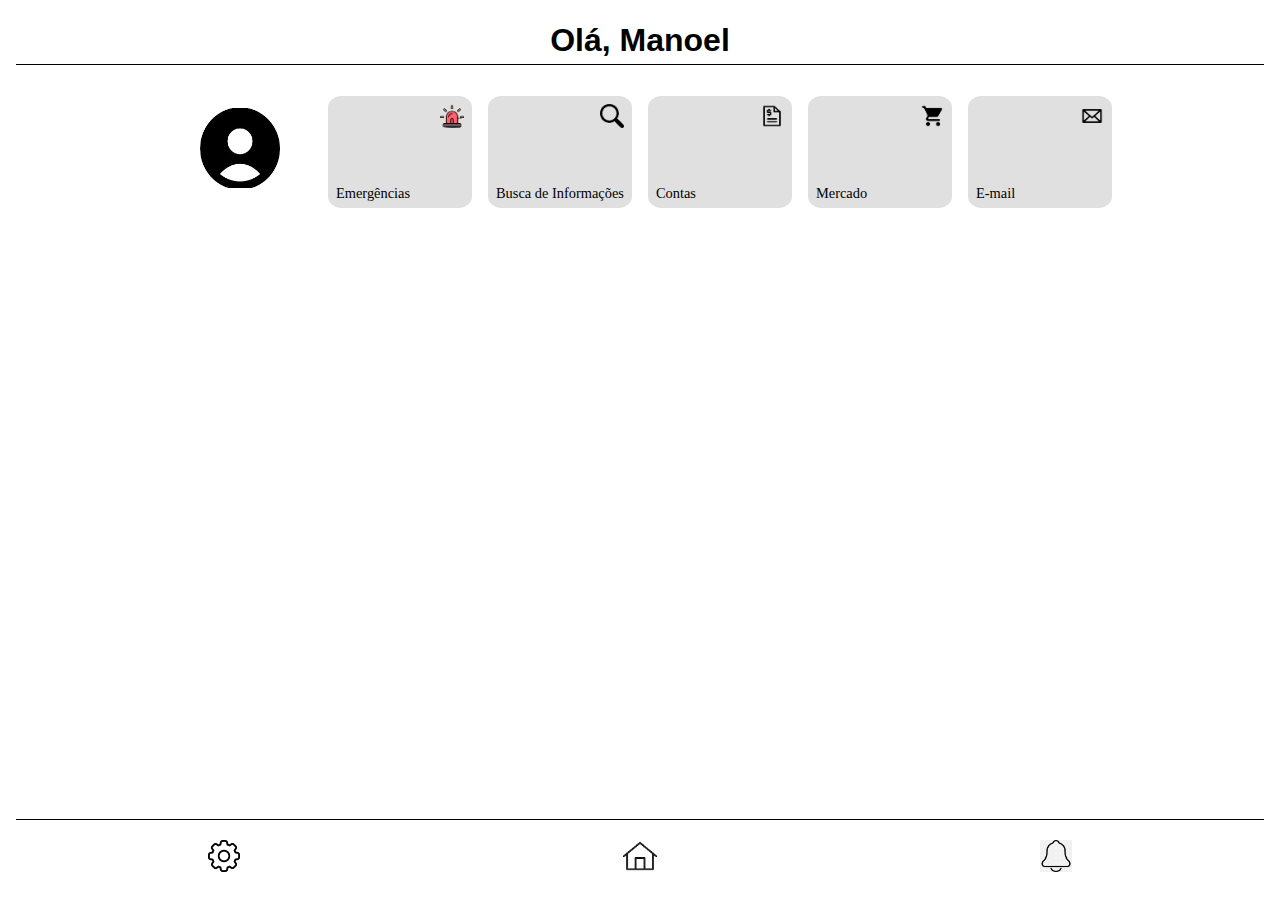
<file: index.html>
<!DOCTYPE html>
<html lang="pt-br">
<head>
    <meta charset="UTF-8">
    <meta name="viewport" content="width=device-width, initial-scale=1.0">
    <title>Ease</title>
    <link rel="stylesheet" href="css/reset.css">
    <link rel="stylesheet" href="css/index.css">
    <link rel="preconnect" href="https://fonts.googleapis.com">
    <link rel="preconnect" href="https://fonts.gstatic.com" crossorigin>
    <link href="https://fonts.googleapis.com/css2?family=Montserrat:wght@500&display=swap" rel="stylesheet">
    <link rel="preconnect" href="https://fonts.googleapis.com">
    <link rel="preconnect" href="https://fonts.gstatic.com" crossorigin>
    <link href="https://fonts.googleapis.com/css2?family=Kadwa&display=swap" rel="stylesheet">
<body>
    <header>
        <h1 class="titulo">Olá, Manoel</h1>
    </header>

    <main>
        <a href="perfil.html" class="perfil"> 
            <img src="/img/perfil-removebg-preview.png" alt="PERFIL">
        </a>
        <a href="emergencia.html" class="transporte-item2">
            <img src="/img/emergencia-removebg-preview.png" alt="Emergências" class="imga">
            <p class="txta">Emergências</p>
        </a>
        <a href="buscainfo.html" class="transporte-item">
            <img src="/img/lupa-removebg-preview.png" alt="Busca de informações com IA" class="imga">
            <p class="txta">Busca de Informações</p>
        </a>
        <a href="contas.html" class="transporte-item">
            <img src="img/contas-removebg-preview.png" alt="Como pagar minhas contas?" class="imga">
            <p class="txta">Contas</p>
        </a>
        <a href="mercado.html" class="transporte-item">
            <img src="/img/carrinho-removebg-preview.png" alt="Mercado" class="imga">
            <p class="txta">Mercado</p>
        </a>
        <a href="email.html" class="transporte-item">
            <img src="/img/email-removebg-preview.png" alt="E-mail" class="imga">
            <p class="txta">E-mail</p>
        </a>
    </main>

    <footer>
        <a href="config.html" class="foot">
            <img src="/img/ajustes.png" alt="Configurações" class="imgf">
        </a>
        <a href="index.html"  class="foot">
            <img src="/img/home-removebg-preview.png" alt="Home" class="home">
        </a>
        <a href="notificacao.html" class="foot">
            <img src="/img/notificacao.png" alt="Notificações" class="imgf">
        </a>
    </footer>
</body>
</html>
</file>
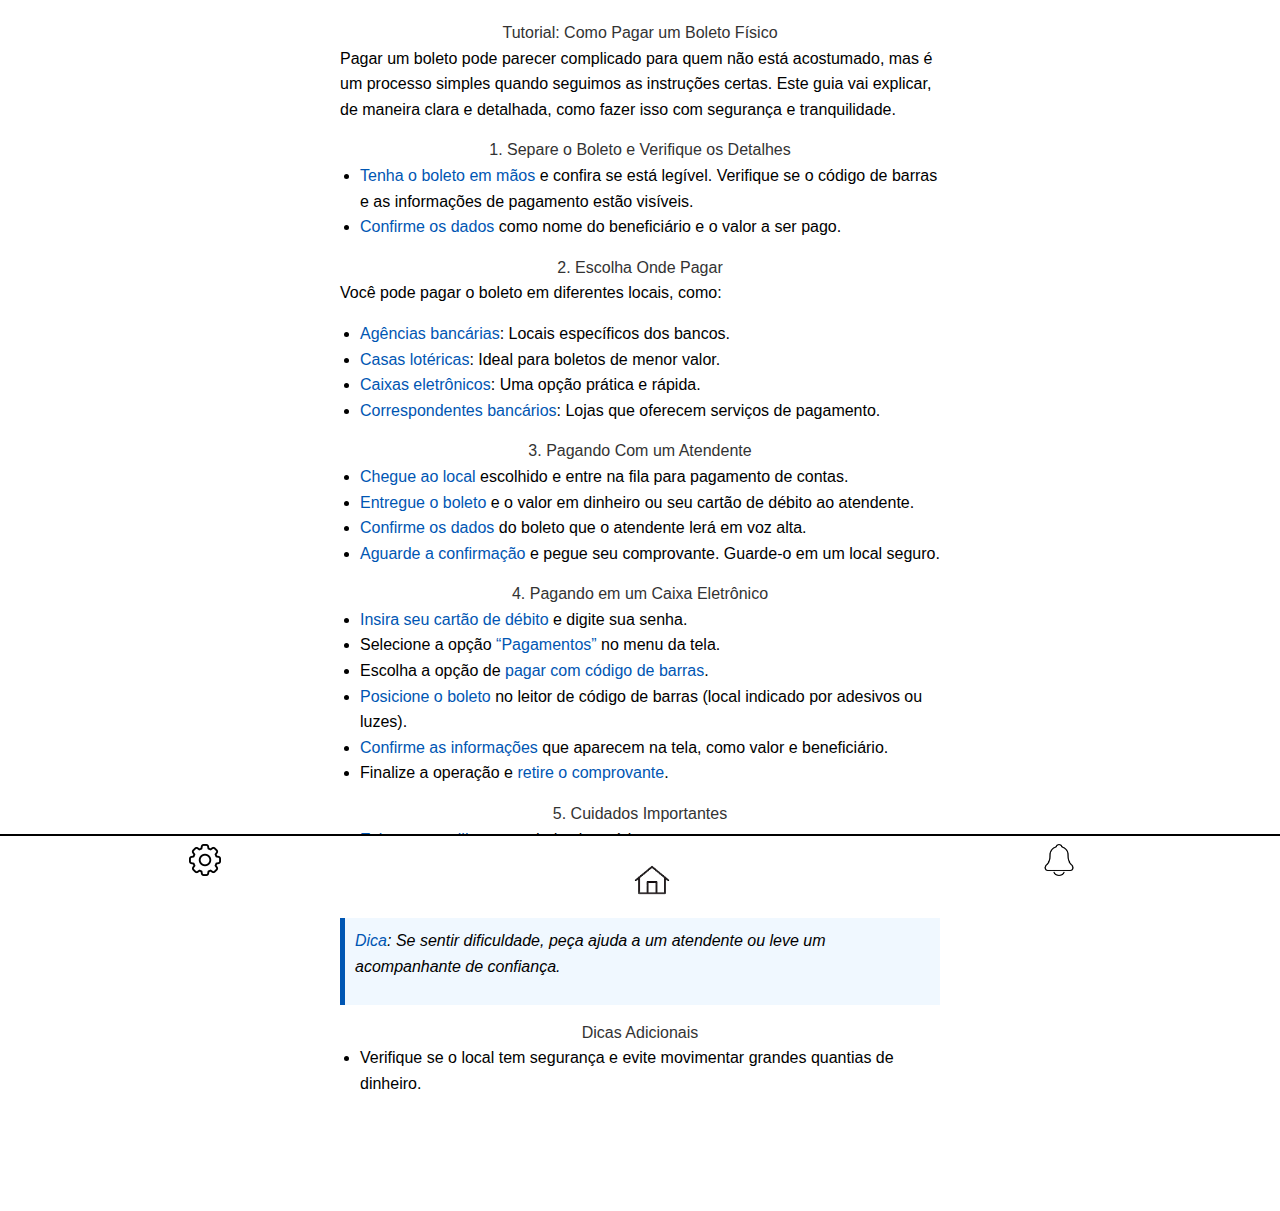
<file: boletofisicotxt.html>
<!DOCTYPE html>
<html lang="pt-br">
<head>
    <meta charset="UTF-8">
    <meta name="viewport" content="width=device-width, initial-scale=1.0">
    <title>Tutorial escrito - boleto físico</title>
    <link rel="preconnect" href="https://fonts.googleapis.com">
    <link rel="preconnect" href="https://fonts.gstatic.com" crossorigin>
    <link href="https://fonts.googleapis.com/css2?family=Montserrat:wght@500&display=swap" rel="stylesheet">
    <link href="https://fonts.googleapis.com/css2?family=Kadwa&display=swap" rel="stylesheet">
    <link rel="stylesheet" href="css/reset.css">
    <link rel="stylesheet" href="css/boleto.css">
</head>
<body>
    <header>
        <h1 class="titulo">Tutorial: Como Pagar um Boleto Físico</h1>
    </header>
    <div class="content">
        <p>Pagar um boleto pode parecer complicado para quem não está acostumado, mas é um processo simples quando seguimos as instruções certas. Este guia vai explicar, de maneira clara e detalhada, como fazer isso com segurança e tranquilidade.</p>

        <h2>1. Separe o Boleto e Verifique os Detalhes</h2>
        <ul>
            <li><strong>Tenha o boleto em mãos</strong> e confira se está legível. Verifique se o código de barras e as informações de pagamento estão visíveis.</li>
            <li><strong>Confirme os dados</strong> como nome do beneficiário e o valor a ser pago.</li>
        </ul>

        <h2>2. Escolha Onde Pagar</h2>
        <p>Você pode pagar o boleto em diferentes locais, como:</p>
        <ul>
            <li><strong>Agências bancárias</strong>: Locais específicos dos bancos.</li>
            <li><strong>Casas lotéricas</strong>: Ideal para boletos de menor valor.</li>
            <li><strong>Caixas eletrônicos</strong>: Uma opção prática e rápida.</li>
            <li><strong>Correspondentes bancários</strong>: Lojas que oferecem serviços de pagamento.</li>
        </ul>

        <h2>3. Pagando Com um Atendente</h2>
        <ul>
            <li><strong>Chegue ao local</strong> escolhido e entre na fila para pagamento de contas.</li>
            <li><strong>Entregue o boleto</strong> e o valor em dinheiro ou seu cartão de débito ao atendente.</li>
            <li><strong>Confirme os dados</strong> do boleto que o atendente lerá em voz alta.</li>
            <li><strong>Aguarde a confirmação</strong> e pegue seu comprovante. Guarde-o em um local seguro.</li>
        </ul>

        <h2>4. Pagando em um Caixa Eletrônico</h2>
        <ul>
            <li><strong>Insira seu cartão de débito</strong> e digite sua senha.</li>
            <li>Selecione a opção <strong>“Pagamentos”</strong> no menu da tela.</li>
            <li>Escolha a opção de <strong>pagar com código de barras</strong>.</li>
            <li><strong>Posicione o boleto</strong> no leitor de código de barras (local indicado por adesivos ou luzes).</li>
            <li><strong>Confirme as informações</strong> que aparecem na tela, como valor e beneficiário.</li>
            <li>Finalize a operação e <strong>retire o comprovante</strong>.</li>
        </ul>

        <h2>5. Cuidados Importantes</h2>
        <ul>
            <li><strong>Evite compartilhar</strong> seus dados bancários com outras pessoas.</li>
            <li><strong>Guarde sempre o comprovante</strong> de pagamento, caso precise comprovar futuramente.</li>
        </ul>

        <div class="dica">
            <p><strong>Dica</strong>: Se sentir dificuldade, peça ajuda a um atendente ou leve um acompanhante de confiança.</p>
        </div>

        <h2>Dicas Adicionais</h2>
        <ul>
            <li>Verifique se o local tem segurança e evite movimentar grandes quantias de dinheiro.</li>
        </ul>
    </div>

    <footer>
        <a href="config.html" class="foot">
            <img src="/img/ajustes.png" alt="Configurações" class="imgf">
        </a>
        <a href="index.html" class="foot">
            <img src="/img/home-removebg-preview.png" alt="Home" class="home">
        </a>
        <a href="notificacao.html" class="foot">
            <img src="img/notificacao-removebg-preview.png" alt="Notificações" class="imgf">
        </a>
    </footer>
</body>
</html>
</file>
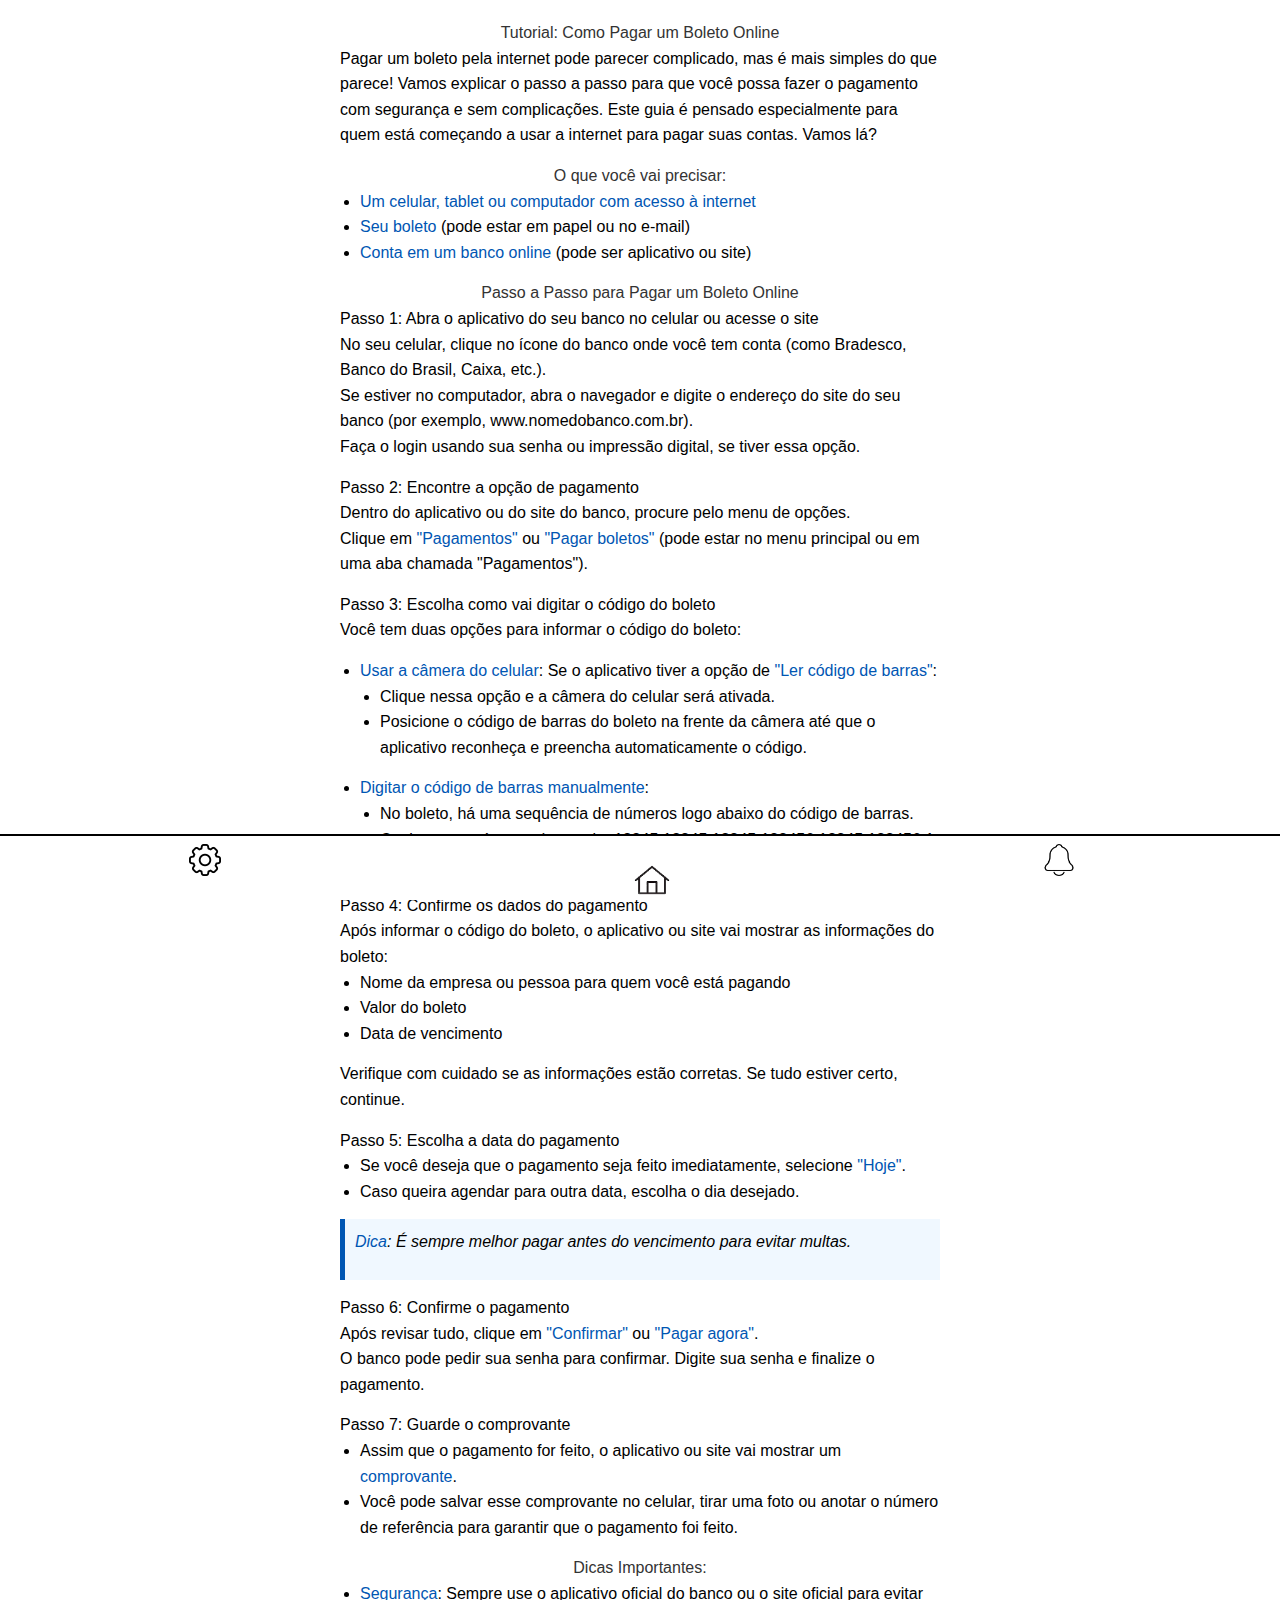
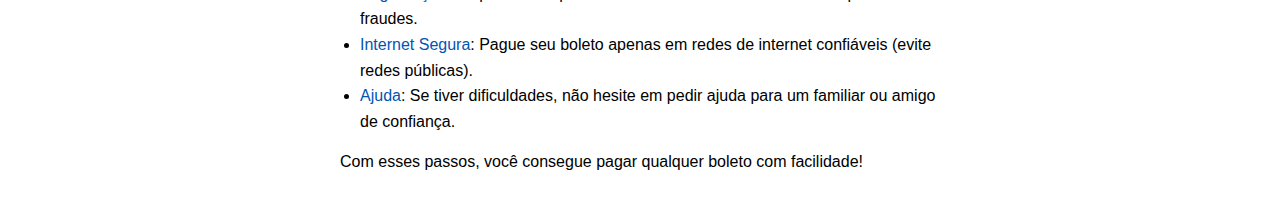
<file: boletoonlinetxt.html>
<!DOCTYPE html>
<html lang="pt-br">
<head>
    <meta charset="UTF-8">
    <meta name="viewport" content="width=device-width, initial-scale=1.0">
    <title>Tutorial escrito - boleto digital</title>
    <link rel="preconnect" href="https://fonts.googleapis.com">
    <link rel="preconnect" href="https://fonts.gstatic.com" crossorigin>
    <link href="https://fonts.googleapis.com/css2?family=Montserrat:wght@500&display=swap" rel="stylesheet">
    <link href="https://fonts.googleapis.com/css2?family=Kadwa&display=swap" rel="stylesheet">
    <link rel="stylesheet" href="css/reset.css">
    <link rel="stylesheet" href="css/boleto.css">
</head>
<body>
    <h1>Tutorial: Como Pagar um Boleto Online</h1>
    <p>Pagar um boleto pela internet pode parecer complicado, mas é mais simples do que parece! Vamos explicar o passo a passo para que você possa fazer o pagamento com segurança e sem complicações. Este guia é pensado especialmente para quem está começando a usar a internet para pagar suas contas. Vamos lá?</p>

    <h2>O que você vai precisar:</h2>
    <ul>
        <li><strong>Um celular, tablet ou computador com acesso à internet</strong></li>
        <li><strong>Seu boleto</strong> (pode estar em papel ou no e-mail)</li>
        <li><strong>Conta em um banco online</strong> (pode ser aplicativo ou site)</li>
    </ul>

    <h2>Passo a Passo para Pagar um Boleto Online</h2>

    <h3>Passo 1: Abra o aplicativo do seu banco no celular ou acesse o site</h3>
    <ol>
        <li>No seu celular, clique no ícone do banco onde você tem conta (como Bradesco, Banco do Brasil, Caixa, etc.).</li>
        <li>Se estiver no computador, abra o navegador e digite o endereço do site do seu banco (por exemplo, <em>www.nomedobanco.com.br</em>).</li>
        <li>Faça o login usando sua senha ou impressão digital, se tiver essa opção.</li>
    </ol>

    <h3>Passo 2: Encontre a opção de pagamento</h3>
    <ol>
        <li>Dentro do aplicativo ou do site do banco, procure pelo menu de opções.</li>
        <li>Clique em <strong>"Pagamentos"</strong> ou <strong>"Pagar boletos"</strong> (pode estar no menu principal ou em uma aba chamada "Pagamentos").</li>
    </ol>

    <h3>Passo 3: Escolha como vai digitar o código do boleto</h3>
    <p>Você tem duas opções para informar o código do boleto:</p>
    <ul>
        <li><strong>Usar a câmera do celular</strong>: Se o aplicativo tiver a opção de <strong>"Ler código de barras"</strong>:
            <ul>
                <li>Clique nessa opção e a câmera do celular será ativada.</li>
                <li>Posicione o código de barras do boleto na frente da câmera até que o aplicativo reconheça e preencha automaticamente o código.</li>
            </ul>
        </li>
        <li><strong>Digitar o código de barras manualmente</strong>:
            <ul>
                <li>No boleto, há uma sequência de números logo abaixo do código de barras.</li>
                <li>Copie esses números (exemplo: 12345.12345 12345.123456 12345.123456 1 23456789012345) e digite no aplicativo, exatamente como está no boleto.</li>
            </ul>
        </li>
    </ul>

    <h3>Passo 4: Confirme os dados do pagamento</h3>
    <ol>
        <li>Após informar o código do boleto, o aplicativo ou site vai mostrar as informações do boleto:
            <ul>
                <li>Nome da empresa ou pessoa para quem você está pagando</li>
                <li>Valor do boleto</li>
                <li>Data de vencimento</li>
            </ul>
        </li>
        <li>Verifique com cuidado se as informações estão corretas. Se tudo estiver certo, continue.</li>
    </ol>

    <h3>Passo 5: Escolha a data do pagamento</h3>
    <ul>
        <li>Se você deseja que o pagamento seja feito imediatamente, selecione <strong>"Hoje"</strong>.</li>
        <li>Caso queira agendar para outra data, escolha o dia desejado.</li>
    </ul>

    <div class="dica">
        <p><strong>Dica</strong>: É sempre melhor pagar antes do vencimento para evitar multas.</p>
    </div>

    <h3>Passo 6: Confirme o pagamento</h3>
    <ol>
        <li>Após revisar tudo, clique em <strong>"Confirmar"</strong> ou <strong>"Pagar agora"</strong>.</li>
        <li>O banco pode pedir sua senha para confirmar. Digite sua senha e finalize o pagamento.</li>
    </ol>

    <h3>Passo 7: Guarde o comprovante</h3>
    <ul>
        <li>Assim que o pagamento for feito, o aplicativo ou site vai mostrar um <strong>comprovante</strong>.</li>
        <li>Você pode salvar esse comprovante no celular, tirar uma foto ou anotar o número de referência para garantir que o pagamento foi feito.</li>
    </ul>

    <h2>Dicas Importantes:</h2>
    <ul>
        <li><strong>Segurança</strong>: Sempre use o aplicativo oficial do banco ou o site oficial para evitar fraudes.</li>
        <li><strong>Internet Segura</strong>: Pague seu boleto apenas em redes de internet confiáveis (evite redes públicas).</li>
        <li><strong>Ajuda</strong>: Se tiver dificuldades, não hesite em pedir ajuda para um familiar ou amigo de confiança.</li>
    </ul>

    <p>Com esses passos, você consegue pagar qualquer boleto com facilidade!</p>
</body>
</html>
    <footer>
        <a href="config.html" class="foot">
            <img src="/img/ajustes.png" alt="Configurações" class="imgf">
        </a>
        <a href="index.html" class="foot">
            <img src="/img/home-removebg-preview.png" alt="Home" class="home">
        </a>
        <a href="notificacao.html" class="foot">
            <img src="img/notificacao-removebg-preview.png" alt="Notificações" class="imgf">
        </a>
    </footer>
</body>
</html>
</file>
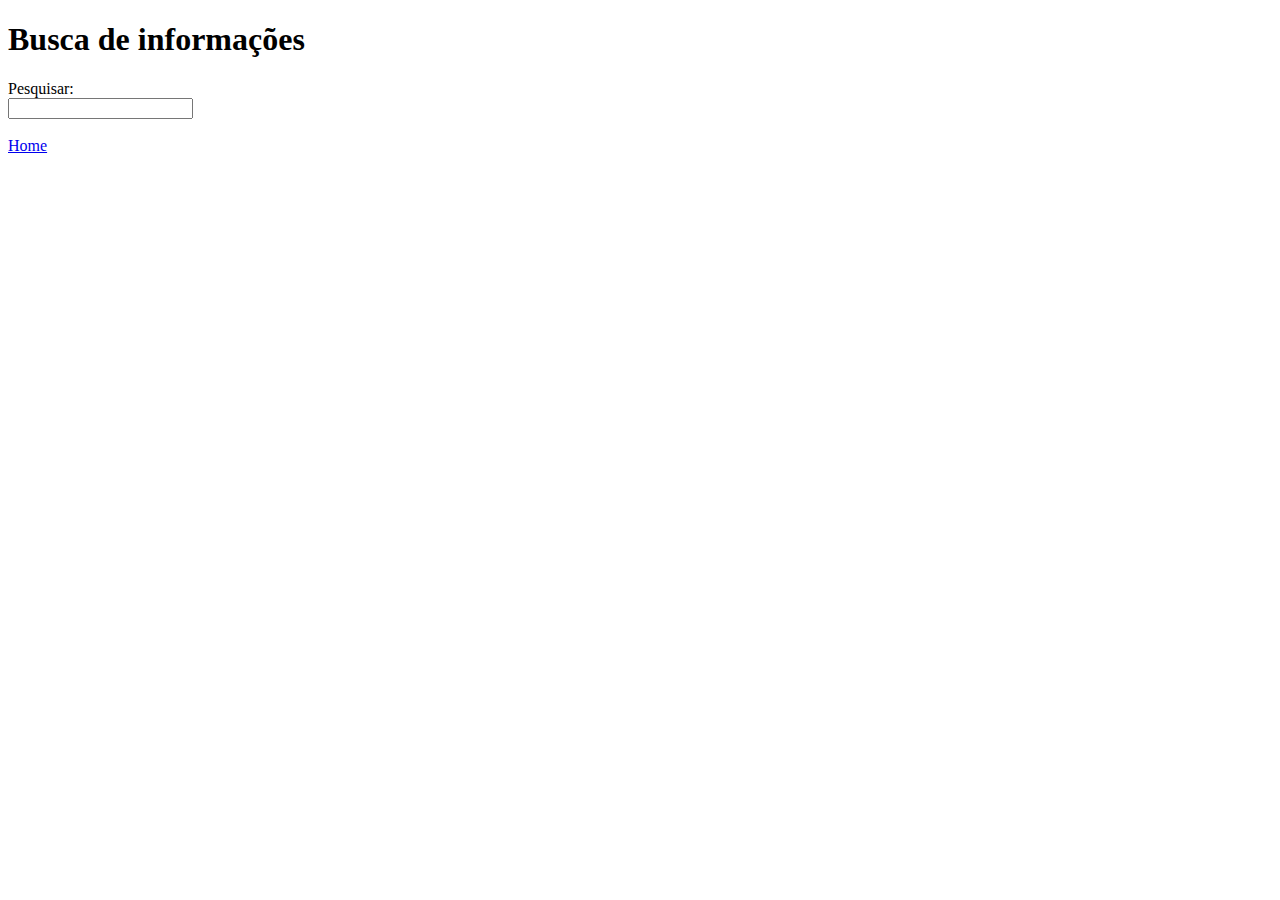
<file: buscainfo.html>
<!DOCTYPE html>
<html lang="pt-br">
<head>
    <meta charset="UTF-8">
    <meta name="viewport" content="width=device-width, initial-scale=1.0">
    <title>Busca de informações</title>
</head>
<body>
    <h1>Busca de informações</h1>

    <form method = 'post'>
        <label id="input-texto">Pesquisar:</label><br>
        <input type="text" class="input-texto" ><br><br>
    </form>

    <a href="index.html">Home</a>
</body>
</html>
</file>
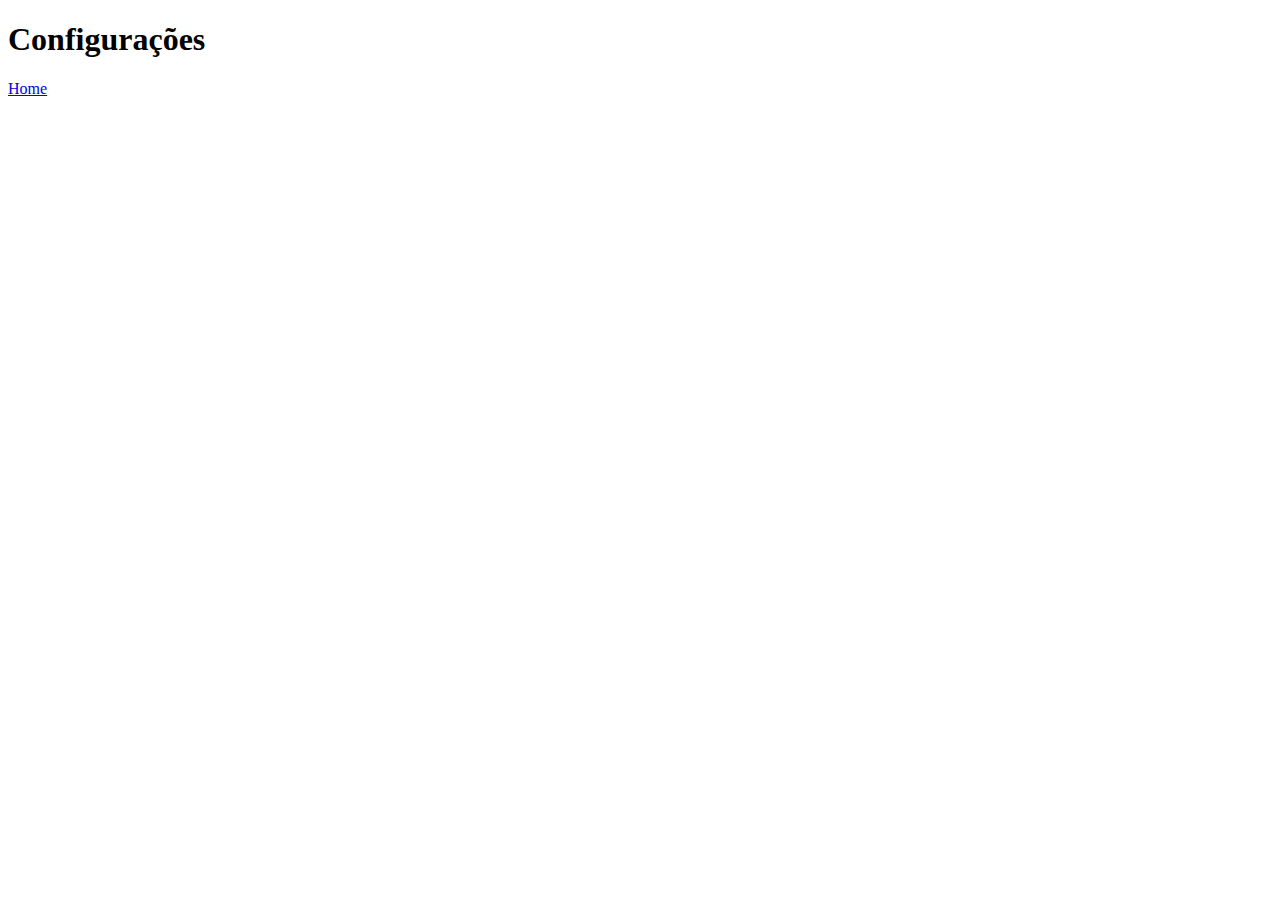
<file: config.html>
<!DOCTYPE html>
<html lang="en">
<head>
    <meta charset="UTF-8">
    <meta name="viewport" content="width=device-width, initial-scale=1.0">
    <title>Configurações</title>
</head>
<body>
    <h1>Configurações</h1>
    

    <a href="index.html">Home</a>
</body>
</html>
</file>
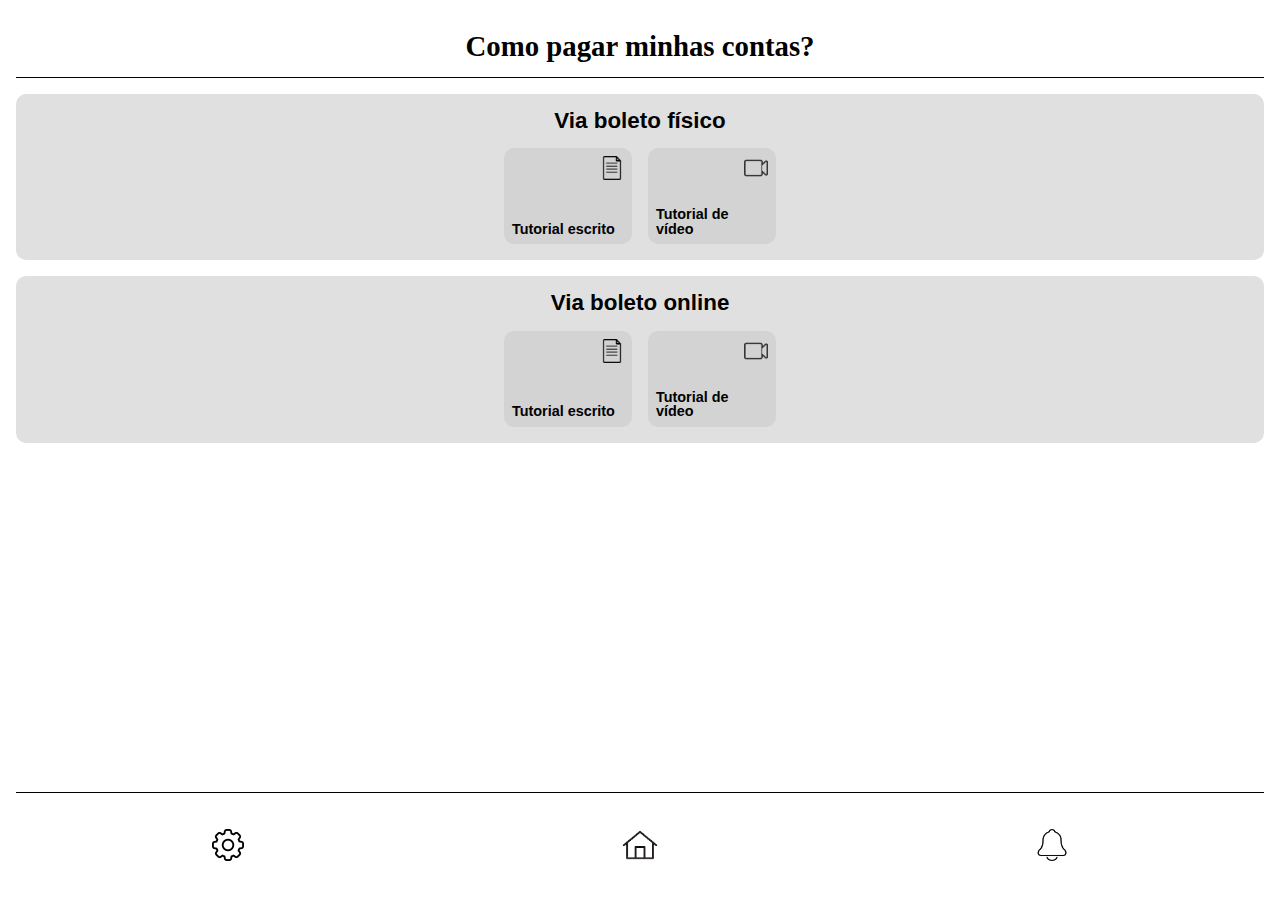
<file: contas.html>
<!DOCTYPE html>
<html lang="pt-br">
<head>
    <meta charset="UTF-8">
    <meta name="viewport" content="width=device-width, initial-scale=1.0">
    <title>Contas</title>
    <link rel="stylesheet" href="css/reset.css">
    <link rel="stylesheet" href="css/style.css">
</head>
<body>
    <header>
        <h1>Como pagar minhas contas?</h1>
    </header>
    
    <main>
        <section class="tutorial-section">
            <h2>Via boleto físico</h2>
            <nav class="tutorial-options">
                <a href="boletofisicotxt.html" class="tutorial">
                    <img src="img/texto-removebg-preview.png" alt="Texto" class="icon">
                    <p>Tutorial escrito</p>
                </a>
                <a href="#" class="tutorial">
                    <img src="img/video-removebg-preview.png" alt="Vídeo" class="icon">
                    <p>Tutorial de vídeo</p>
                </a>
            </nav>
        </section>

        <section class="tutorial-section">
            <h2>Via boleto online</h2>
            <nav class="tutorial-options">
                <a href="boletoonlinetxt.html" class="tutorial">
                    <img src="img/texto-removebg-preview.png" alt="Texto" class="icon">
                    <p>Tutorial escrito</p>
                </a>
                <a href="#" class="tutorial">
                    <img src="img/video-removebg-preview.png" alt="Vídeo" class="icon">
                    <p>Tutorial de vídeo</p>
                </a>
            </nav>
        </section>
    </main>
    
    <footer>
        <a href="config.html"><img src="img/ajustes.png" alt="Configurações"></a>
        <a href="index.html"><img src="img/home-removebg-preview.png" alt="Home" class="home-icon"></a>
        <a href="notificacao.html"><img src="img/notificacao-removebg-preview.png" alt="Notificações"></a>
    </footer>
</body>
</html>
</file>
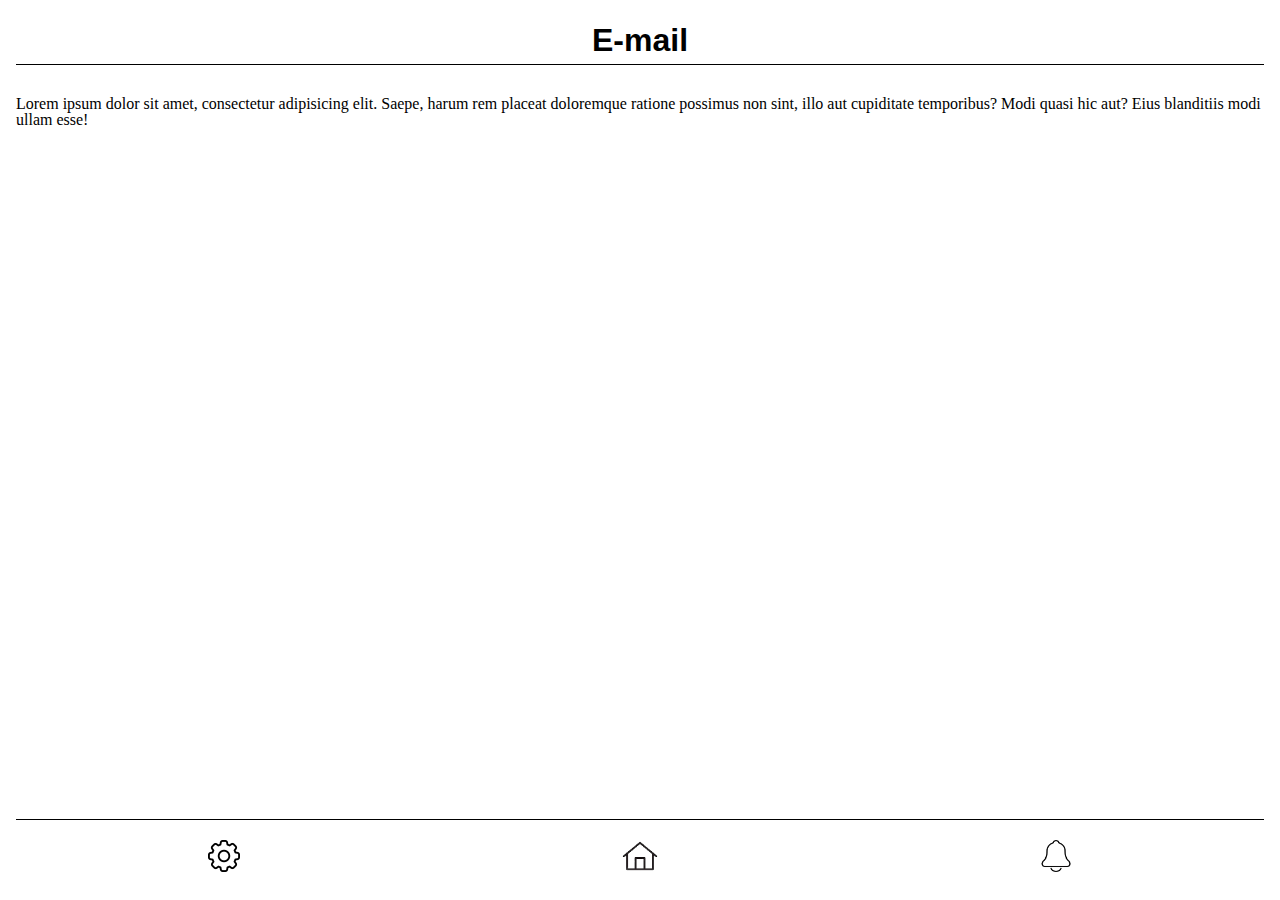
<file: email.html>
<!DOCTYPE html>
<html lang="pt-br">
<head>
    <meta charset="UTF-8">
    <meta name="viewport" content="width=device-width, initial-scale=1.0">
    <title>E-mail</title>
    <link rel="stylesheet" href="css/reset.css">
    <link rel="stylesheet" href="css/index.css">
</head>
<body>
    <header>
        <h1 class="titulo">E-mail</h1>
    </header>

    <main>
        <p>Lorem ipsum dolor sit amet, consectetur adipisicing elit. Saepe, harum rem placeat doloremque ratione possimus non sint, illo aut cupiditate temporibus? Modi quasi hic aut? Eius blanditiis modi ullam esse!</p>
    </main>

    <footer>
        <a href="config.html" class="foot">
            <img src="/img/ajustes.png" alt="Configurações" class="imgf">
        </a>
        <a href="index.html"  class="foot">
            <img src="/img/home-removebg-preview.png" alt="Home" class="home">
        </a>
        <a href="notificacao.html" class="foot">
            <img src="img/notificacao-removebg-preview.png" alt="Notificações" class="imgf">
        </a>
    </footer>
</body>
</html>
</file>
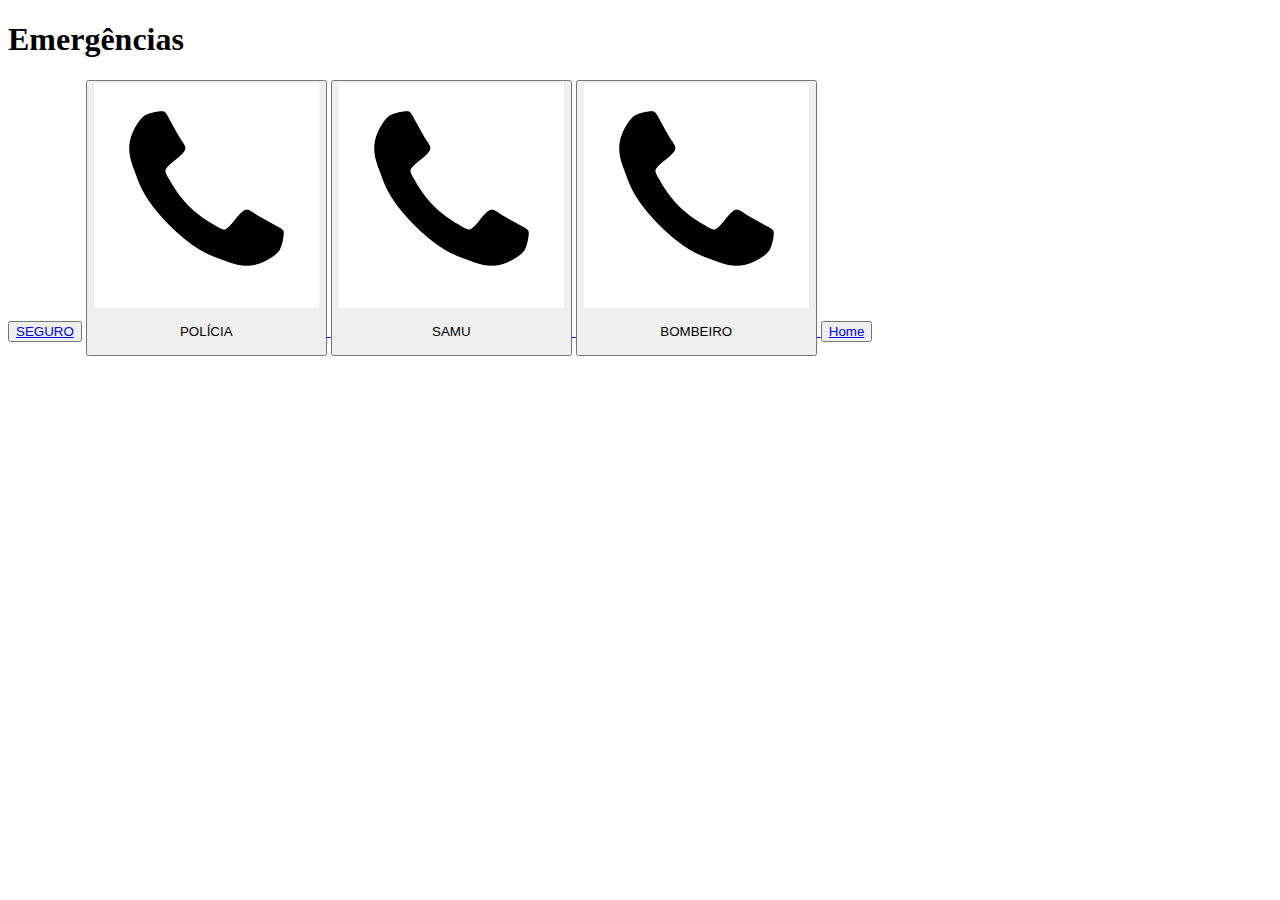
<file: emergencia.html>
<!DOCTYPE html>
<html lang="pt-br">
<head>
    <meta charset="UTF-8">
    <meta name="viewport" content="width=device-width, initial-scale=1.0">
    <title>Ease-Emergências</title>
</head>
<body>
    <h1>Emergências</h1>
    <button><a href="seguro.html">SEGURO</a></button>
    <a href="ligando.html">
        <button>
            <img src="/img/telefone.png" >
            <p>POLÍCIA</p>
        </button>
    </a>
    <a href="ligando.html">
        <button>
            <img src="/img/telefone.png" >
            <p>SAMU</p>
        </button>
    </a>
    <a href="ligando.html">
        <button>
            <img src="/img/telefone.png" >
            <p>BOMBEIRO</p>
        </button>
    </a>

    <button><a href="index.html">Home</a></button>
</body>
</html>
</file>
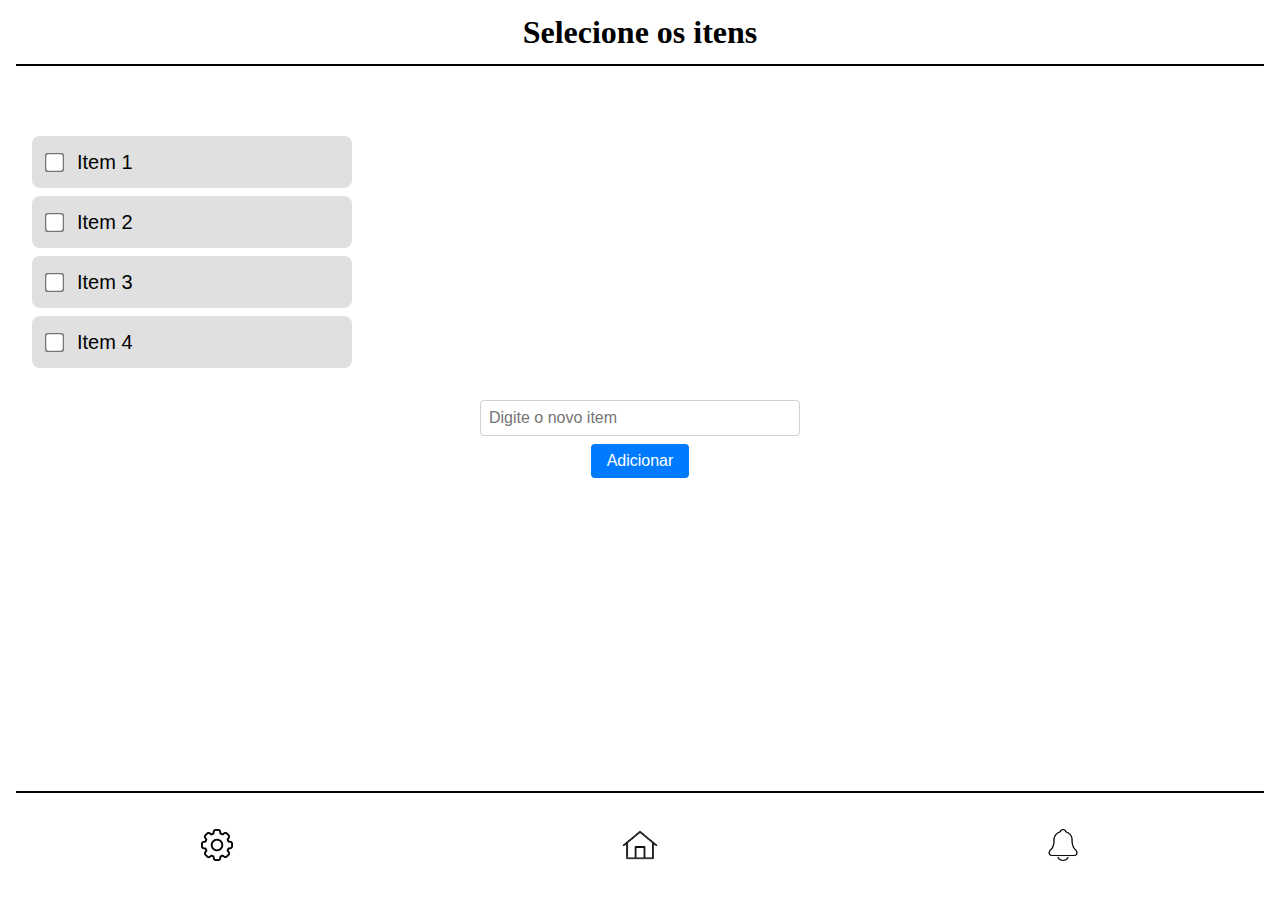
<file: lista.html>
<!DOCTYPE html>
<html lang="pt-br">
<head>
    <meta charset="UTF-8">
    <meta name="viewport" content="width=device-width, initial-scale=1.0">
    <title>Lista de Seleção</title>
    <link rel="stylesheet" href="css/reset.css">
    <link rel="stylesheet" href="css/lista.css">
    <link rel="preconnect" href="https://fonts.googleapis.com">
    <link rel="preconnect" href="https://fonts.gstatic.com" crossorigin>
    <link href="https://fonts.googleapis.com/css2?family=Montserrat:wght@500&display=swap" rel="stylesheet">
    <link rel="preconnect" href="https://fonts.googleapis.com">
    <link rel="preconnect" href="https://fonts.gstatic.com" crossorigin>
    <link href="https://fonts.googleapis.com/css2?family=Kadwa&display=swap" rel="stylesheet">
</head>
<body>
    <header>
        <h1>Selecione os itens</h1>
    </header>

    <main>
        <ul class="item-list">
            <li class="item">
                <label>
                    <input type="checkbox">
                    <span>Item 1</span>
                </label>
            </li>
            <li class="item">
                <label>
                    <input type="checkbox">
                    <span>Item 2</span>
                </label>
            </li>
            <li class="item">
                <label>
                    <input type="checkbox">
                    <span>Item 3</span>
                </label>
            </li>
            <li class="item">
                <label>
                    <input type="checkbox">
                    <span>Item 4</span>
                </label>
            </li>
        </ul>
        <form class="add-item-form">
            <input type="text" id="new-item" placeholder="Digite o novo item">
            <button type="submit">Adicionar</button>
        </form>
    </main>

    <footer>
        <a href="#"><img src="img/ajustes.png" alt="Configurações"></a>
        <a href="index.html"><img src="img/home-removebg-preview.png" alt="Home" class="home-icon"></a>
        <a href="#"><img src="img/notificacao-removebg-preview.png" alt="Notificações"></a>
    </footer>
</body>
</html>
</file>
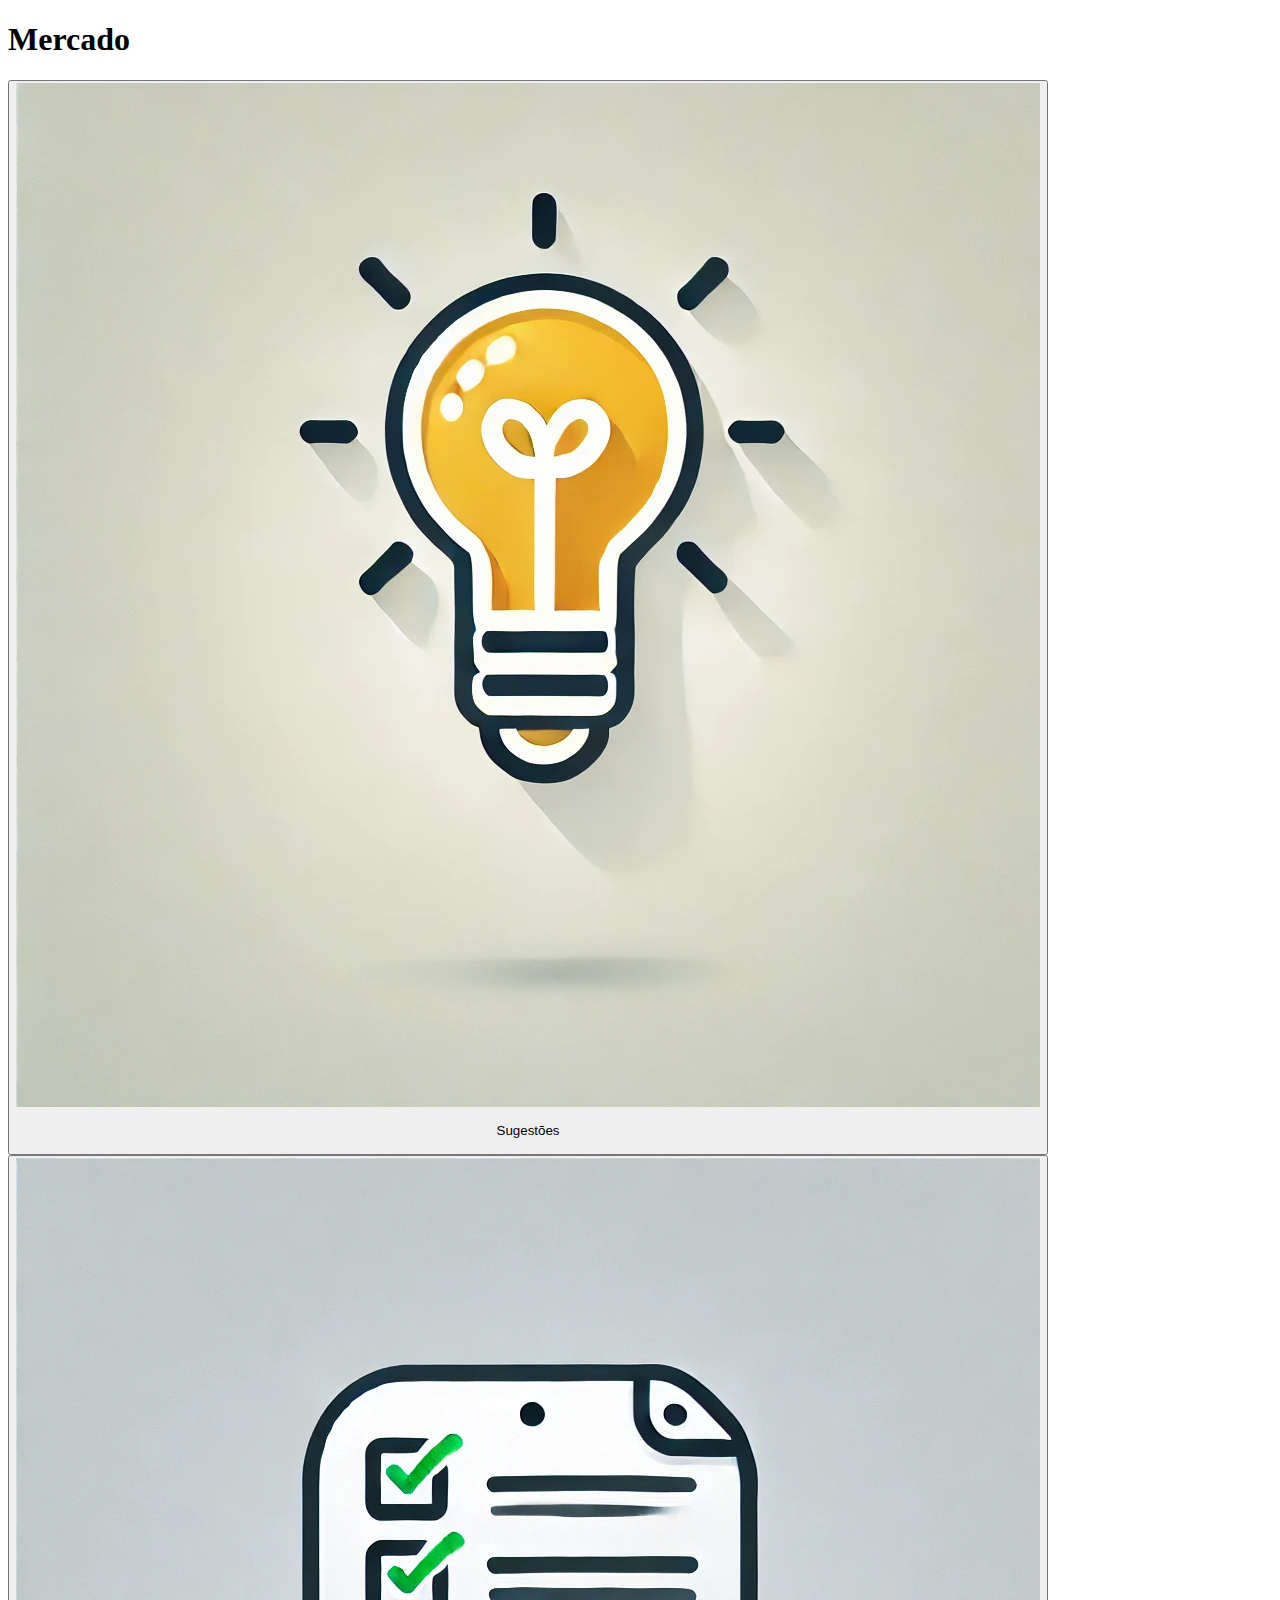
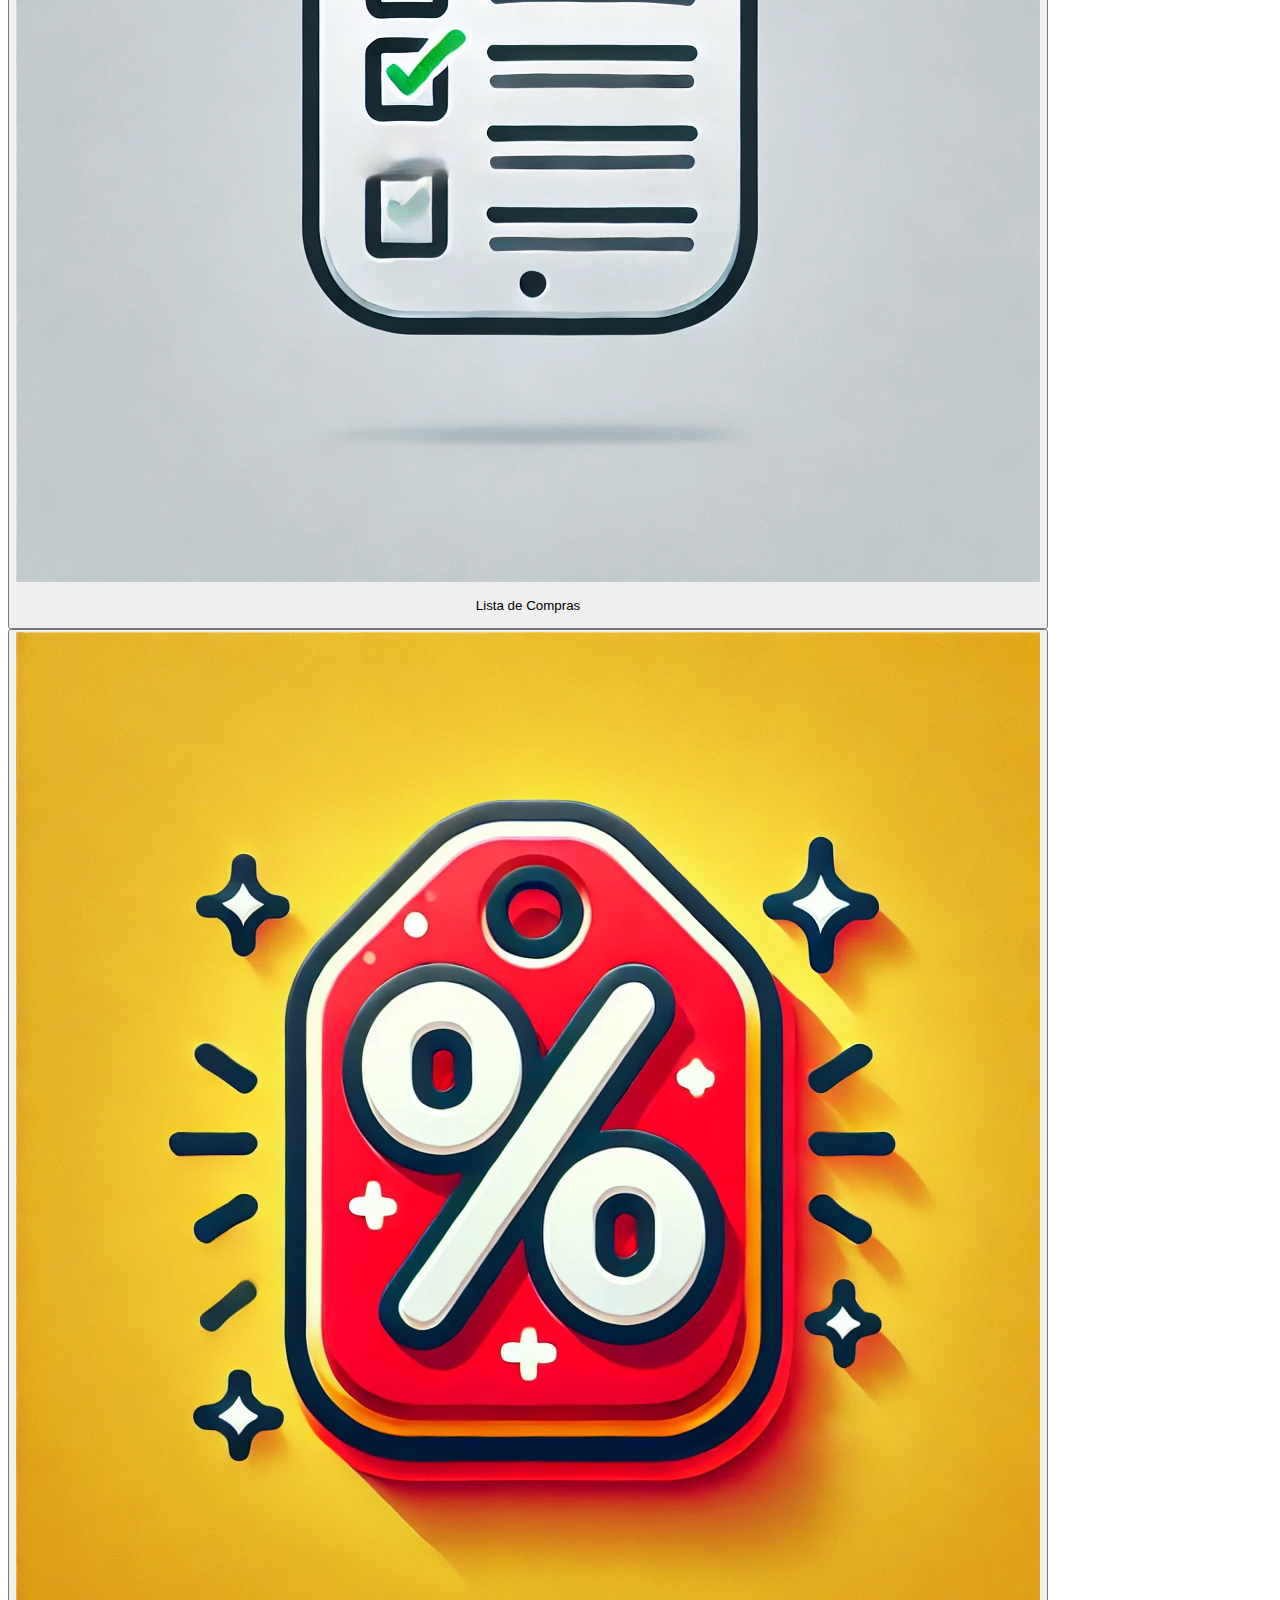
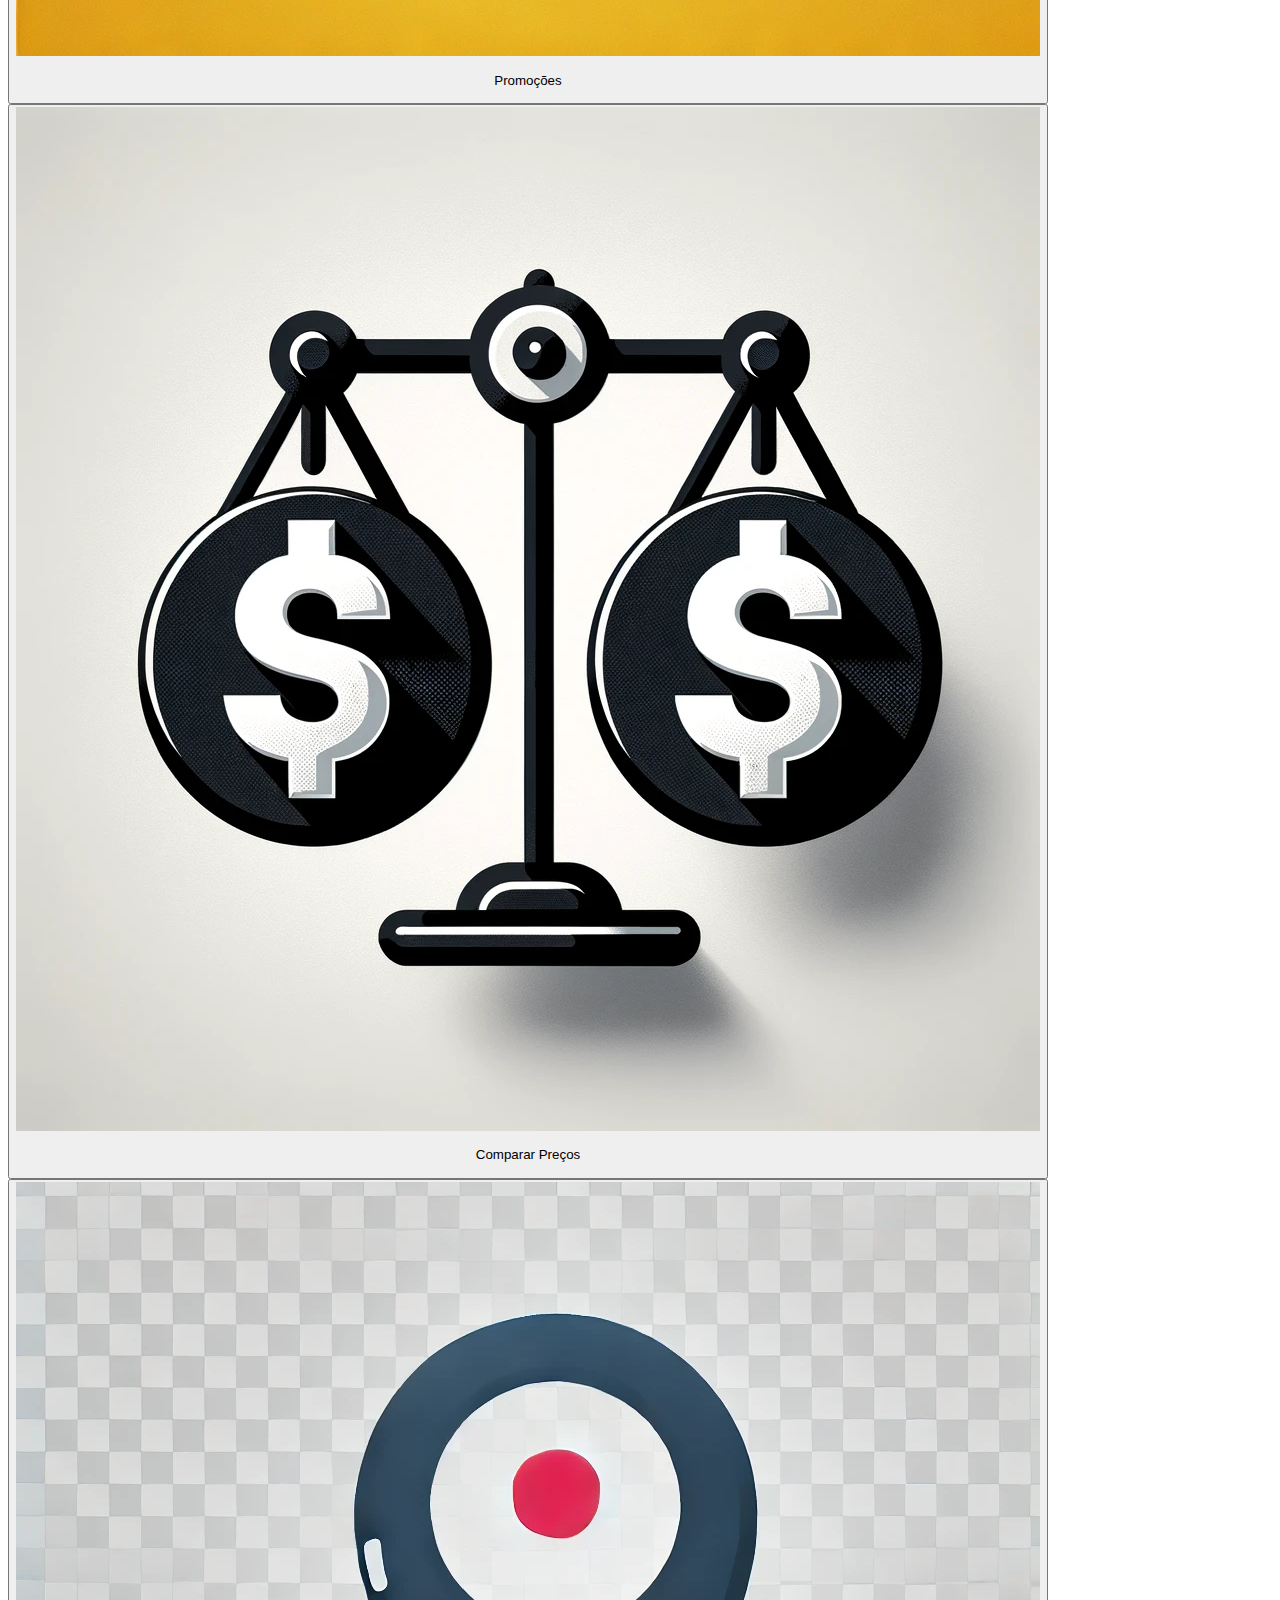
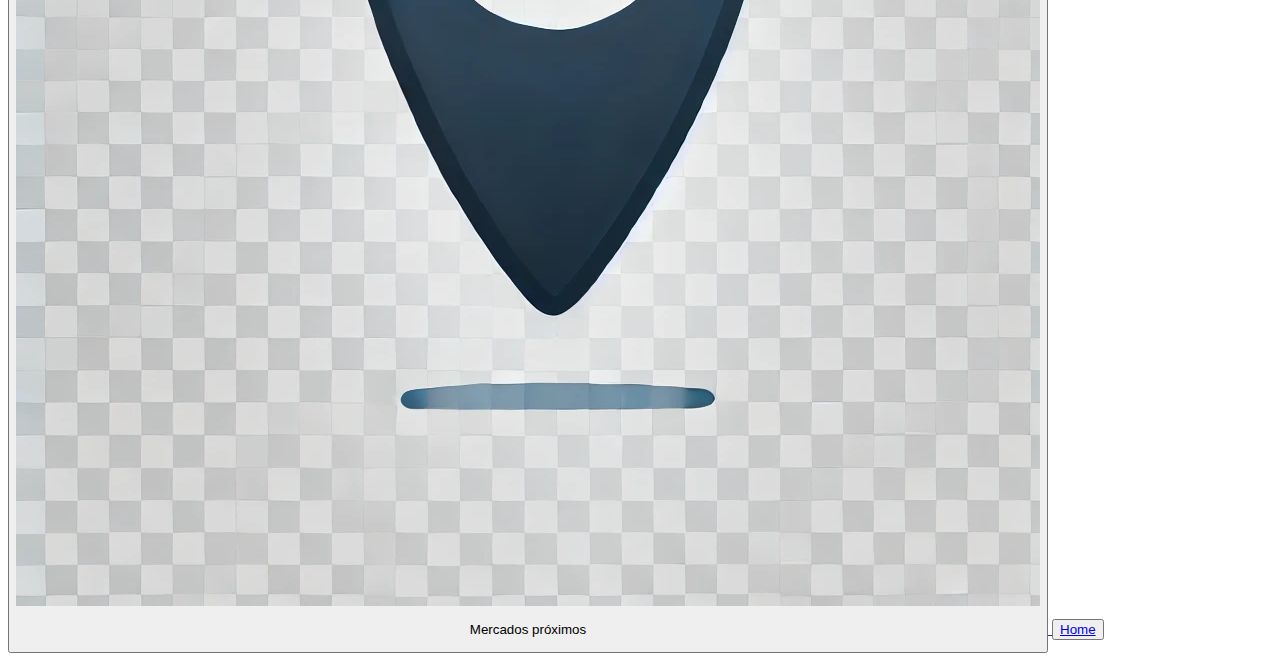
<file: mercado.html>
<!DOCTYPE html>
<html lang="pt-br">
<head>
    <meta charset="UTF-8">
    <meta name="viewport" content="width=device-width, initial-scale=1.0">
    <title>Mercado</title>
</head>
<body>
    <h1>Mercado</h1>

    <a href="">
    <button>
        <img src="/img/sugestões.webp" >
        <p>Sugestões</p>
    </button>
    </a>

    <a href="lista.html">
        <button>
            <img src="/img/lista de compras.webp" >
            <p>Lista de Compras</p>
        </button>
    </a>

    <a href="">
        <button>
            <img src="/img/promoções.png" >
            <p>Promoções</p>
        </button>
    </a>

    <a href="">
        <button>
            <img src="/img/comparar preços.webp" >
            <p>Comparar Preços</p>
        </button>
    </a>

    <a href="">
        <button>
            <img src="/img/loc.webp" >
            <p>Mercados próximos</p>
        </button>
    </a>



    <button><a href="index.html">Home</a></button>
    

</body>
</html>
</file>
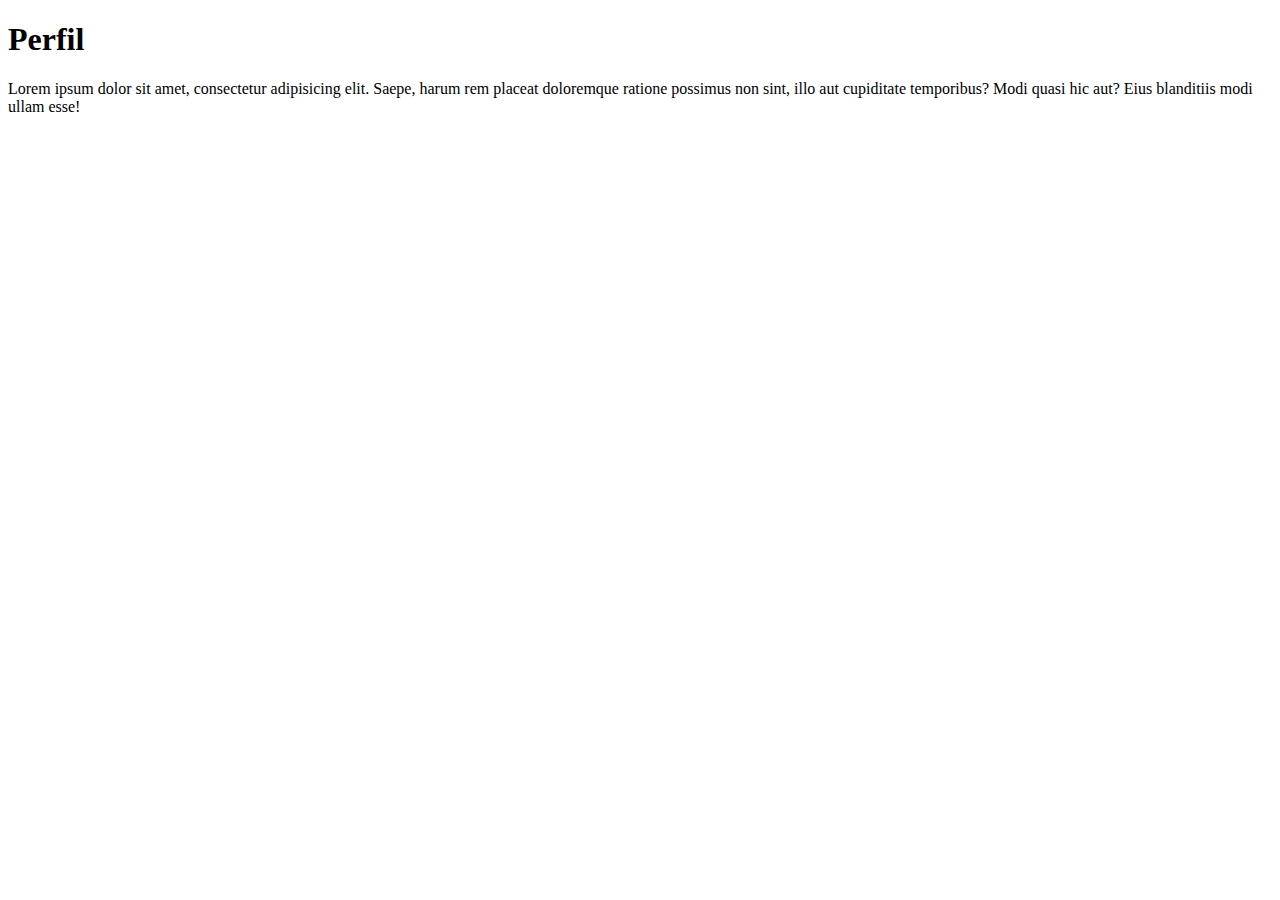
<file: perfil.html>
<!DOCTYPE html>
<html lang="en">
<head>
    <meta charset="UTF-8">
    <meta name="viewport" content="width=device-width, initial-scale=1.0">
    <title>Perfil</title>
</head>
<body>
    <h1>Perfil</h1>
    <p>Lorem ipsum dolor sit amet, consectetur adipisicing elit. Saepe, harum rem placeat doloremque ratione possimus non sint, illo aut cupiditate temporibus? Modi quasi hic aut? Eius blanditiis modi ullam esse!</p>
</body>
</html>
</file>
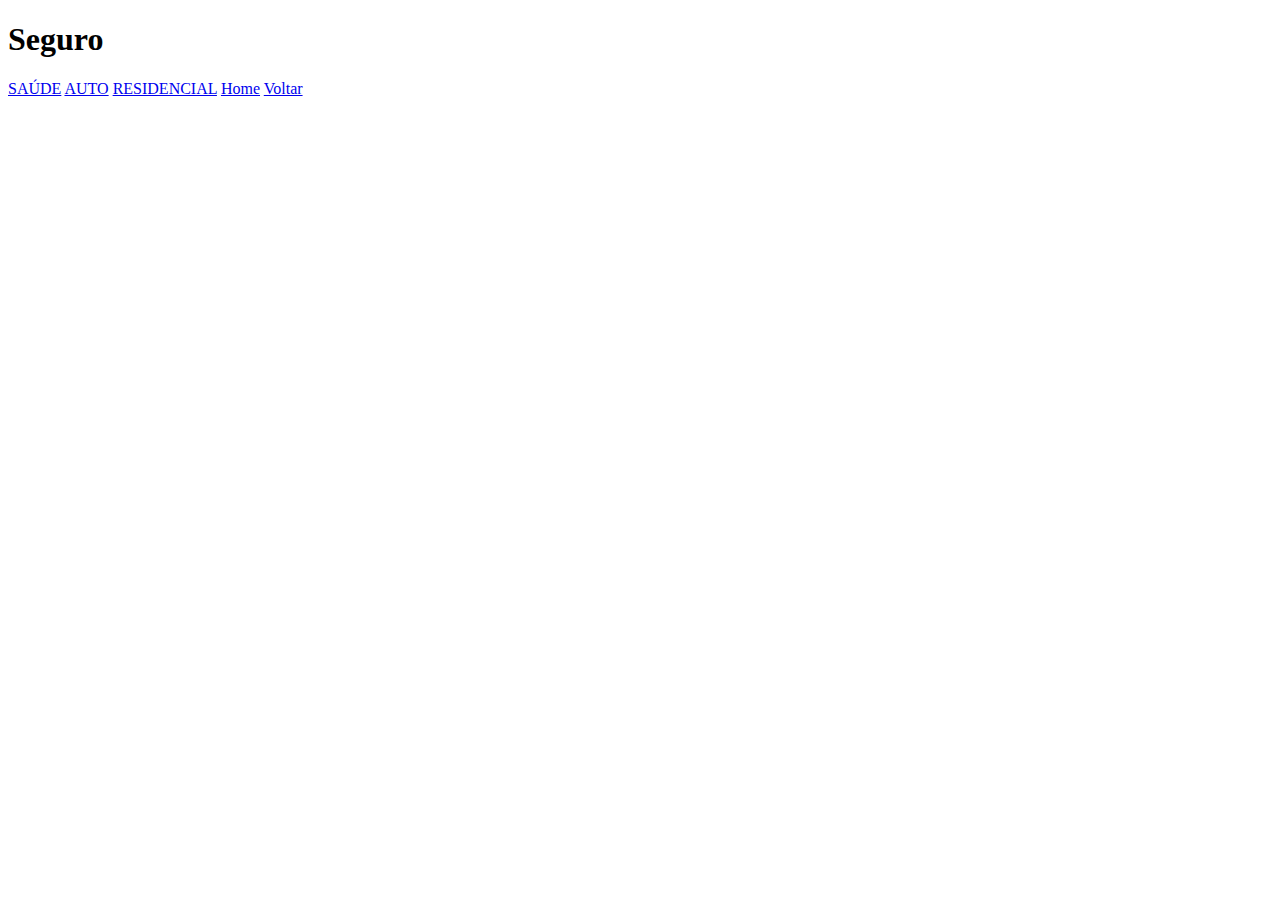
<file: seguro.html>
<!DOCTYPE html>
<html lang="en">
<head>
    <meta charset="UTF-8">
    <meta name="viewport" content="width=device-width, initial-scale=1.0">
    <title>Seguro</title>
</head>
<body>
    <h1>Seguro</h1>
    <a href="ligando.html">SAÚDE</a>
    <a href="ligando.html">AUTO</a>
    <a href="ligando.html">RESIDENCIAL</a> 

    <a href="index.html">Home</a>
    <a href="emergencia.html">Voltar</a>
</body>
</html>
</file>
<file: css/index.css>
html, body { 
    width: 100%;
    margin: 0;
    padding: 0;
    box-sizing: border-box;
}
  
header {
    font-family: Arial;
    margin-left: 1rem;
    margin-right: 1rem;
    position: fixed;
    top: 0;
    left: 0;
    right: 0;
    border-bottom: .1rem solid black;
    display: flex;
    justify-content: center;
    align-items: center;
    margin-top: 1rem;
    padding: .5rem 0;
    background-color: white;
}

main {
    display: flex;
    flex-wrap: wrap;
    gap: 1rem;
    justify-content: center;
    padding: 6rem 1rem 1rem; /* Ajuste para espaço abaixo do header fixo */
}

a {
    position: relative;
    text-decoration: none;
    color: black;
    display: flex;
    align-items: center;
    justify-content: center;
    background-color: #e0e0e0;
    border-radius: 10%;
    width: 8rem;
    height: 6rem;
    padding: 0.5rem;
    font-size: 10rem;
}

.imga {
    position: absolute;
    top: 0.5rem;
    right: 0.5rem;
    width: 1.5rem;
    height: 1.5rem;
}

.txta {
    position: absolute;
    bottom: 0.5rem;
    left: 0.5rem;
    font-size: 0.9rem;
    margin: 0;
}

img {
    width: 2.5rem;
    height: 2.5rem;
    margin-bottom: 0.5rem;
}

.titulo {
    font-weight: bold;
    font-size: 2rem;
    text-align: center;
    margin: 0;
}

footer {
    margin-left: 1rem;
    margin-right: 1rem;
    position: fixed;
    bottom: 0;
    left: 0;
    right: 0;
    border-top: .1rem solid black;
    display: flex;
    justify-content: space-around;
    align-items: center;
    padding: 0.5rem 0;
    background-color: white;
    z-index: 10;
}

.perfil {
    background-color: white;
}

.perfil img {
    height: 5rem;
    width: 5rem;
}

footer a {
    width: 3rem;
    height: 3rem;
}

footer img {
    width: 2rem;
    height: 2rem;
}

.foot {
    background-color: white;
}

.imgf {
    width: 2rem;
    height: 2rem;
}

.home {
    width: 4.5rem;
    height: 4.5rem;
}
</file>
<file: css/boleto.css>
/* Estilos para o conteúdo do tutorial */
body {
    font-family: Arial, sans-serif;
    max-width: 600px;
    margin: auto;
    line-height: 1.6;
    padding: 20px;
}

.content {
    padding-bottom: 80px; /* Espaço extra para o footer fixo */
}

h1, h2 {
    color: #333;
    text-align: center;
}
p {
    margin-bottom: 15px;
}
ul, ol {
    margin-bottom: 15px;
}
ul {
    list-style-type: disc;
    padding-left: 20px;
}
strong {
    color: #0056b3;
}
.dica {
    background-color: #f0f8ff;
    padding: 10px;
    border-left: 5px solid #0056b3;
    margin: 15px 0;
    font-style: italic;
}

/* Estilos para o footer */
footer {
    position: fixed;
    bottom: 0;
    left: 0;
    right: 0;
    border-top: 2px solid black;
    display: flex;
    justify-content: space-around;
    align-items: center;
    padding: 0.5rem 0;
    background-color: white;
    z-index: 10;
}

footer a {
    width: 3rem;
    height: 3rem;
}

footer img {
    width: 2rem;
    height: 2rem;
}

.foot {
    background-color: white;
}

.imgf {
    width: 2rem;
    height: 2rem;
}

.home {
    width: 4.5rem;
    height: 4.5rem;
}
</file>
<file: css/style.css>
* {
    margin: 0;
    padding: 0;
    box-sizing: border-box;
    font-family: Arial, sans-serif;
}

body {
    padding: 1rem;
    background-color: #ffffff;
    font-family: "Kadwa", serif;
    font-weight: 400;
    font-style: normal;
}

header h1 {
    font-size: 1.8rem;
    font-weight: bold;
    text-align: center;
    padding: 1rem;
    border-bottom: .1rem solid black;
    margin-bottom: .7rem;
}

.tutorial-section {
    background-color: #e0e0e0;
    border-radius: 10px;
    padding: 1rem;
    margin: 1rem 0;
    text-align: center;
}

.tutorial-section h2 {
    font-size: 1.4rem;
    font-weight: bold;
    margin-bottom: 1rem;
}

.tutorial-options {
    display: flex;
    justify-content: center;
    gap: 1rem;
}

.tutorial {
    position: relative;
    width: 8rem;
    height: 6rem;
    background-color: #d3d3d3;
    border-radius: 10px;
    display: flex;
    flex-direction: column;
    align-items: flex-start;
    justify-content: flex-end;
    padding: 0.5rem;
    color: black;
    text-decoration: none;
    font-weight: bold;
    text-align: left;
}

.tutorial img.icon {
    position: absolute;
    top: 0.5rem;
    right: 0.5rem;
    width: 1.5rem;
    height: 1.5rem;
}

.tutorial p {
    font-size: 0.9rem;
    margin: 0;
}

footer {
    margin-left: 1rem;
    margin-right: 1rem;
    position: fixed;
    bottom: 0;
    left: 0;
    right: 0;
    border-top: .1rem solid black;
    display: flex;
    justify-content: space-around;
    align-items: center;
    padding: 1rem;
    background-color: #ffffff;
}

footer a img {
    width: 2rem;
    height: 2rem;
}

.home-icon {
    width: 4.5rem;
    height: 4.5rem;
}

form {
    display: flex;
    flex-direction: column;
    align-items: center;
    justify-content: center;
    margin-top: 24rem; 
}


.input-texto {
    width: 90%;
    max-width: 50rem;
    padding: 0.75rem;
    font-size: 1rem;
    border-radius: 10px;
    border: .1rem solid #ccc;
    text-align: center;
}

#chat-box {
    display: flex;
    flex-direction: column;
    align-items: flex-start;
    margin: 0 auto;
    padding: 1rem;
    max-width: 90%;
    height: 48vh;
    overflow-y: auto;
    border: .1rem solid #ccc;
    border-radius: 8px;
    background-color: #f9f9f9;
    margin-bottom: 1rem;
}

.mensagem {
    margin: 0.5rem 0;
    padding: 0.75rem;
    border-radius: 8px;
    max-width: 80%;
    font-family: 'Kadwa', serif;
    font-size: 16px;
}

.user-message {
    background-color: #d1e7dd;
    align-self: flex-end;
    text-align: right;
    border-top-right-radius: 0;
}

.bot-message {
    background-color: #f8d7da;
    align-self: flex-start;
    text-align: left;
    border-top-left-radius: 0;
}

#chat-form {
    display: flex;
    align-items: center;
    justify-content: space-between;
    gap: 0.5rem;
    width: 100%;
    max-width: 90%;
    margin: 0 auto;
}

.input-texto {
    flex-grow: 1;
    padding: 0.75rem;
    font-size: 1rem;
    border-radius: 10px;
    border: .1rem solid #ccc;
}

#send-button {
    padding: 0.75rem 1.5rem;
    font-size: 1rem;
    border: none;
    background-color: #007bff;
    color: white;
    border-radius: 8px;
    cursor: pointer;
}

#send-button:hover {
    background-color: #0056b3;
}
</file>
<file: css/lista.css>
* {
    margin: 0;
    padding: 0;
    box-sizing: border-box;
    font-family: Arial, sans-serif;
}

body {
    background-color: #ffffff;
    display: flex;
    flex-direction: column;
    align-items: center;
    padding: 6rem 2rem 2rem;
    font-weight: 400;
    font-style: normal;
    min-height: 100vh;
}

header {
    position: fixed;
    top: 0;
    left: 0;
    right: 0;
    border-bottom: 0.125rem solid black;
    display: flex;
    justify-content: center;
    align-items: center;
    padding: 1rem 0;
    background-color: white;
    margin: 0 1rem;
}

h1 {
    font-size: 2rem;
    font-weight: bold;
    text-align: center;
}

main {
    width: 100%;
    display: flex;
    flex-direction: column;
    align-items: center;
    margin-top: 2rem;
    padding-bottom: 6rem;
}

.item-list {
    list-style: none;
    width: 100%;
}

.item {
    display: flex;
    align-items: center;
    justify-content: space-between;
    background-color: #e0e0e0;
    border-radius: 0.5rem;
    margin: 0.5rem 0;
    padding: 1rem;
    width: 100%;
    max-width: 20rem;
}

.item label {
    display: flex;
    align-items: center;
    width: 100%;
}

.item input[type="checkbox"] {
    margin-right: 1rem;
    transform: scale(1.5);
}

.item span {
    font-size: 1.25rem;
    color: black;
}

.add-item-form {
    display: flex;
    flex-direction: column;
    align-items: center;
    margin-top: 1.5rem;
    width: 100%;
    max-width: 20rem;
}

.add-item-form label {
    font-size: 1.25rem;
    margin-bottom: 0.5rem;
}

.add-item-form input[type="text"] {
    padding: 0.5rem;
    font-size: 1rem;
    width: 100%;
    border: 1px solid #d0d0d0;
    border-radius: 0.25rem;
    margin-bottom: 0.5rem;
}

.add-item-form button {
    padding: 0.5rem 1rem;
    font-size: 1rem;
    color: white;
    background-color: #007bff;
    border: none;
    border-radius: 0.25rem;
    cursor: pointer;
}

footer {
    position: fixed;
    bottom: 0;
    left: 0;
    right: 0;
    border-top: 0.125rem solid black;
    display: flex;
    justify-content: space-around;
    align-items: center;
    padding: 1rem 0;
    background-color: white;
    margin: 0 1rem;
}

footer a img {
    width: 2rem;
    height: 2rem;
}

.home-icon {
    width: 4.5rem;
    height: 4.5rem;
}
</file>
